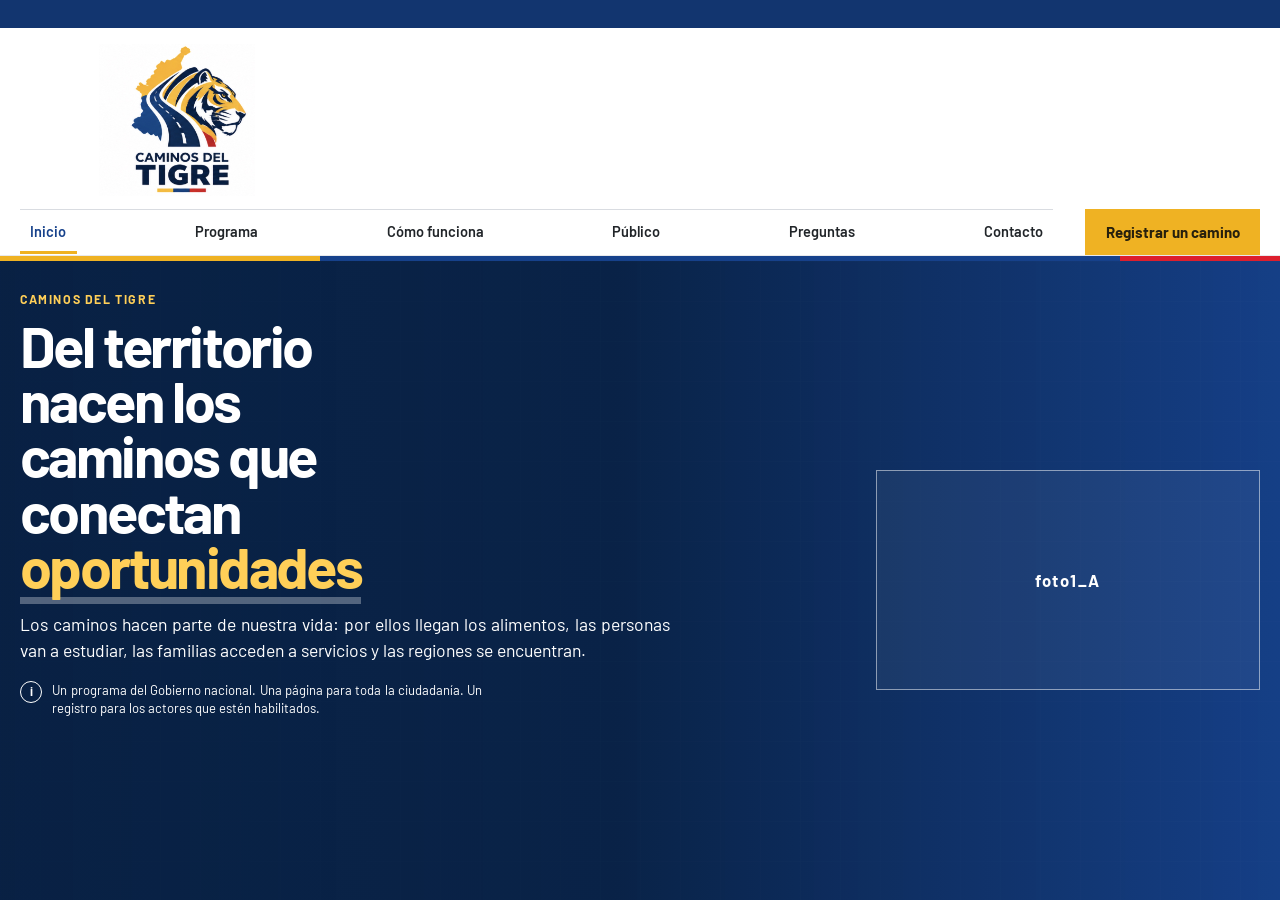
<file: index.html>
<!doctype html>
<html lang="es">
<head>
  <meta charset="utf-8">
  <meta name="viewport" content="width=device-width, initial-scale=1">
  <meta name="theme-color" content="#16418B">
  <meta name="description" content="Conozca Caminos del Tigre, un programa del Gobierno nacional para fortalecer la conectividad vial de Colombia con prioridad rural y territorial.">
  <meta property="og:type" content="website">
  <meta property="og:locale" content="es_CO">
  <meta property="og:title" content="Caminos del Tigre: caminos que conectan oportunidades">
  <meta property="og:description" content="Un programa del Gobierno nacional para mejorar la conectividad de Colombia, con especial atención a las vías rurales y la integración territorial.">
  <title>Caminos del Tigre: caminos que conectan oportunidades</title>
  <link rel="preconnect" href="https://fonts.googleapis.com">
  <link rel="preconnect" href="https://fonts.gstatic.com" crossorigin>
  <link href="https://fonts.googleapis.com/css2?family=Barlow:wght@400;500;600;700&display=swap" rel="stylesheet">
  <link rel="stylesheet" href="styles.css?v=17">
  <script type="application/ld+json">{"@context":"https://schema.org","@type":"WebSite","name":"Caminos del Tigre","description":"Programa del Gobierno nacional para fortalecer la conectividad vial de Colombia, con prioridad rural y territorial.","inLanguage":"es-CO"}</script>
</head>
<body>
  <a class="skip-link" href="#contenido">Saltar al contenido principal</a>
  <div class="institutional-bar" aria-hidden="true">
    <div class="container institutional-inner"></div>
  </div>

  <header class="site-header">
    <div class="container header-inner">
      <div class="brand-system">
        <a class="brand" href="#inicio" aria-label="Caminos del Tigre, ir al inicio">
          <img src="assets/caminos-del-tigre.png" alt="Caminos del Tigre">
        </a>
      </div>
      <div class="header-actions">
        <a class="button button-small header-cta" href="https://yukon-statement-len-chairman.trycloudflare.com/login" target="_blank" rel="noopener" aria-label="Registrar un camino en la aplicación, abre en una pestaña nueva">Registrar un camino</a>
      </div>
      <button class="menu-toggle" type="button" aria-expanded="false" aria-controls="site-nav"><span></span><span></span><span></span><span class="sr-only">Abrir menú</span></button>
      <nav class="site-nav" id="site-nav" aria-label="Navegación principal">
        <a href="#inicio" aria-current="page">Inicio</a><a href="#programa">Programa</a><a href="#como-funciona">Cómo funciona</a><a href="#publico">Público</a><a href="#preguntas">Preguntas</a><a href="#contacto">Contacto</a>
      </nav>
    </div>
  </header>
  <div class="tricolor" aria-hidden="true"><i></i><i></i><i></i></div>

  <main id="contenido">
    <section class="hero section" id="inicio">
      <div class="container hero-grid">
        <div class="hero-copy reveal">
          <p class="eyebrow">Caminos del Tigre</p>
          <h1>Del territorio nacen los caminos que conectan <em>oportunidades</em></h1>
          <p class="lead">Los caminos hacen parte de nuestra vida: por ellos llegan los alimentos, las personas van a estudiar, las familias acceden a servicios y las regiones se encuentran.</p>
          <p class="microcopy"><span aria-hidden="true">i</span> Un programa del Gobierno nacional. Una página para toda la ciudadanía. Un registro para los actores que estén habilitados.</p>
        </div>
      </div>
      <p class="photo-slot-label hero-photo-slot">foto1_A</p>
    </section>

    <section class="section warm" id="programa">
      <div class="container presentation-grid">
        <div class="section-heading reveal"><p class="kicker">El programa</p><p>Caminos del Tigre es un programa del Instituto Nacional de Vías en el cual el Gobierno nacional busca conectar comunidades, integrar territorios y aportar a la competitividad del país.</p><p>Para hacerlo, reúne las necesidades de los territorios, las analiza y establece prioridades que permitan preparar y gestionar posibles intervenciones.</p></div>
        <figure class="context-photo reveal" aria-label="Espacio reservado para fotografía oficial foto2_A"><span class="photo-slot-label">foto2_A</span></figure>
        <div class="benefits reveal" aria-label="Objetivos principales">
          <article>
            <div class="pillar-copy"><span class="line-icon" aria-hidden="true">⌂</span><div><h3>Conecta comunidades</h3><p>Acerca a las personas a la educación, la salud, el trabajo y otras oportunidades que mejoran su bienestar.</p></div></div>
            <div class="pillar-photos" aria-label="Fotografías del pilar Conecta comunidades"><div class="pillar-photo" aria-label="Espacio reservado para fotografía oficial foto2_B"><span class="photo-slot-label">foto2_B</span></div><div class="pillar-photo" aria-label="Espacio reservado para fotografía oficial foto2_C"><span class="photo-slot-label">foto2_C</span></div></div>
          </article>
          <article>
            <div class="pillar-copy"><span class="line-icon" aria-hidden="true">↻</span><div><h3>Integra territorios</h3><p>Fortalece la conexión entre comunidades, municipios y regiones para facilitar el acceso de las personas a servicios esenciales.</p></div></div>
            <div class="pillar-photos" aria-label="Fotografías del pilar Integra territorios"><div class="pillar-photo" aria-label="Espacio reservado para fotografía oficial foto2_D"><span class="photo-slot-label">foto2_D</span></div><div class="pillar-photo" aria-label="Espacio reservado para fotografía oficial foto2_E"><span class="photo-slot-label">foto2_E</span></div></div>
          </article>
          <article>
            <div class="pillar-copy"><span class="line-icon" aria-hidden="true">◎</span><div><h3>Eficiencia logística</h3><p>Mejora las condiciones para transportar productos, reducir tiempos y facilitar el acceso de los productores a nuevos mercados.</p></div></div>
            <div class="pillar-photos" aria-label="Fotografías del pilar Eficiencia logística"><div class="pillar-photo" aria-label="Espacio reservado para fotografía oficial foto2_F"><span class="photo-slot-label">foto2_F</span></div><div class="pillar-photo" aria-label="Espacio reservado para fotografía oficial foto2_G"><span class="photo-slot-label">foto2_G</span></div></div>
          </article>
        </div>
      </div>
    </section>

    <section class="section process" id="como-funciona">
      <div class="container">
        <div class="section-heading narrow reveal"><p class="kicker">Cómo funciona</p><h2>¿Qué pasa después de reportar un camino?</h2><p>Cuando se abra una convocatoria, las personas, organizaciones y entidades habilitadas podrán usar el botón <strong>“Registrar un camino”</strong>, ubicado en la parte superior de la página.</p></div>
        <ol class="process-stages reveal">
          <li><span>01</span><div><h3>Registra el camino</h3><p>Cuéntanos dónde está, qué problema presenta y por qué es importante para la comunidad. Adjunta la información solicitada.</p></div></li>
          <li><span>02</span><div><h3>Revisamos y evaluamos</h3><p>Verificamos que el reporte esté completo y analizamos qué comunidades, servicios y actividades productivas se beneficiarían.</p></div></li>
          <li><span>03</span><div><h3>Te contamos qué sigue</h3><p>Podrás consultar el estado del reporte. Si se prioriza, las entidades revisarán qué estudios, permisos y recursos necesita para avanzar.</p></div></li>
        </ol>
        <details class="full-process reveal">
          <summary>Ver el proceso completo <span aria-hidden="true"></span></summary>
          <div class="full-process-content">
            <section class="process-group" aria-labelledby="grupo-registro"><h3 id="grupo-registro">Registra el camino</h3><ol class="steps-list"><li><span>01</span><div><h4>Cuéntanos qué camino necesita atención</h4><p>Los actores habilitados reportan dónde está el corredor y qué situación afecta la movilidad.</p></div></li></ol></section>
            <section class="process-group" aria-labelledby="grupo-evaluacion"><h3 id="grupo-evaluacion">Revisamos y evaluamos</h3><ol class="steps-list"><li><span>02</span><div><h4>Revisamos la información</h4><p>Organizamos los datos, verificamos lo reportado y revisamos posibles restricciones o información faltante.</p></div></li><li><span>03</span><div><h4>Conocemos su entorno</h4><p>Analizamos el corredor junto con información del territorio para entender a quién conecta y qué representa para la región.</p></div></li><li><span>04</span><div><h4>Definimos prioridades</h4><p>Valoramos las necesidades con criterios técnicos, sociales, territoriales y económicos, junto con el mecanismo de participación que se establezca.</p></div></li></ol></section>
            <section class="process-group" aria-labelledby="grupo-sigue"><h3 id="grupo-sigue">Te contamos qué sigue</h3><ol class="steps-list"><li><span>05</span><div><h4>Preparamos las alternativas</h4><p>Para los proyectos priorizados revisamos estudios disponibles y definimos qué soluciones o diseños se necesitan.</p></div></li><li><span>06</span><div><h4>Buscamos cómo hacerlos viables</h4><p>Analizamos financiación, requisitos y alternativas para preparar los proyectos que puedan avanzar.</p></div></li><li><span>07</span><div><h4>Las obras avanzan cuando están listas</h4><p>Solo los proyectos que cumplan las condiciones correspondientes podrán pasar a contratación y ejecución.</p></div></li></ol></section>
          </div>
        </details>
        <p class="notice reveal"><strong>Advertencia:</strong> Registrar un camino inicia su evaluación. No garantiza que el camino sea priorizado, financiado o intervenido.</p>
      </div>
    </section>

    <section class="section audience" id="publico">
      <div class="container audience-grid">
        <div class="section-heading reveal"><p class="kicker">A quién está dirigido</p><p>El programa está pensado para los territorios y las personas que dependen de sus caminos: comunidades rurales, familias, estudiantes, productores, comerciantes y quienes necesitan desplazarse entre veredas, municipios y regiones.</p></div>
        <div class="profile-list reveal">
          <article><span>01</span><p><strong>¿A quién beneficia?</strong><br>Comunidades rurales, familias, estudiantes, productores, comerciantes y personas que necesitan desplazarse entre territorios.</p></article>
          <article><span>02</span><p><strong>¿Quiénes pueden reportar?</strong><br>Los actores que autorice el programa, como organizaciones comunitarias, entidades territoriales, gremios y otros canales institucionales habilitados.</p></article>
          <article><span>03</span><p>Antes de comenzar, verifica si tu organización puede presentar el reporte.</p></article>
          <button class="button demo-action profile-action" type="button" data-message="La lista definitiva de actores habilitados está pendiente de publicación institucional.">Verifica si puedes registrar</button>
        </div>
      </div>
    </section>

    <section class="section territory" id="cobertura">
      <div class="container territory-grid">
        <div class="section-heading reveal"><p class="kicker light">Cobertura</p><h2>Un país conectado desde sus territorios</h2><p>Caminos del Tigre tiene alcance nacional y pone especial atención en los caminos rurales y las conexiones que unen comunidades, municipios y regiones. Las necesidades reportadas se revisan de acuerdo con las condiciones y criterios del programa.</p></div>
      </div>
    </section>

    <section class="section faq" id="preguntas">
      <div class="container faq-grid">
        <div class="section-heading reveal"><p class="kicker">Respuestas claras</p><h2>Preguntas frecuentes</h2><p>Información esencial antes de iniciar el registro.</p></div>
        <div class="accordion reveal">
          <details open><summary>¿Qué es Caminos del Tigre?<span aria-hidden="true"></span></summary><p>Es un programa del Gobierno nacional para fortalecer la conectividad vial de Colombia, con prioridad en las vías rurales y la integración territorial.</p></details>
          <details><summary>¿Solo atiende caminos rurales?<span aria-hidden="true"></span></summary><p>No. Tiene alcance sobre la red vial nacional y prioriza las necesidades de conectividad rural y territorial, conforme a sus reglas de operación.</p></details>
          <details><summary>¿Quiénes se benefician?<span aria-hidden="true"></span></summary><p>Las personas y territorios que necesitan mejores conexiones para estudiar, trabajar, acceder a servicios y transportar productos.</p></details>
          <details><summary>¿Cualquier persona puede llenar el formulario?<span aria-hidden="true"></span></summary><p>El registro está previsto para actores habilitados. La ciudadanía puede acercar sus necesidades a las organizaciones y autoridades que correspondan.</p></details>
          <details><summary>¿Qué necesito para reportar un camino?<span aria-hidden="true"></span></summary><p>La ubicación del corredor, una descripción clara de la necesidad y los datos del actor autorizado que presenta el reporte.</p></details>
          <details><summary>¿Tengo que contratar estudios?<span aria-hidden="true"></span></summary><p>No es un requisito para que la necesidad sea considerada en la priorización. Si existen estudios, podrán aportarse según las reglas del formulario.</p></details>
          <details><summary>¿Qué pasa después de registrar?<span aria-hidden="true"></span></summary><p>La información se recibe y revisa para continuar con las etapas de análisis del programa.</p></details>
          <details><summary>¿Cómo deciden cuáles caminos tienen prioridad?<span aria-hidden="true"></span></summary><p>Se analizan las condiciones del territorio, la conectividad y los posibles beneficios sociales y económicos, junto con el mecanismo de participación definido.</p></details>
          <details><summary>¿Si registro un camino, lo van a arreglar?<span aria-hidden="true"></span></summary><p>No necesariamente. El registro permite dar a conocer una necesidad, pero no garantiza financiación ni ejecución.</p></details>
          <details><summary>¿Puedo registrar varios caminos?<span aria-hidden="true"></span></summary><p>La cantidad y modalidad de registros dependerán de las reglas definitivas del formulario.</p></details>
          <details><summary>¿Cómo sabré si recibieron mi reporte?<span aria-hidden="true"></span></summary><p>La página mostrará una confirmación de envío. El número de radicado y el seguimiento dependerán de las funcionalidades habilitadas.</p></details>
          <details><summary>¿Qué sucede si mi camino no cumple las condiciones?<span aria-hidden="true"></span></summary><p>El equipo responsable determinará el tratamiento aplicable y la información que se comunicará al peticionario.</p></details>
          <details><summary>¿Dónde puedo pedir ayuda?<span aria-hidden="true"></span></summary><p>En los canales oficiales que se publiquen en la sección Contacto.</p></details>
        </div>
      </div>
    </section>

    <section class="section registration" id="registro"><div class="container"><div class="section-heading narrow reveal"><p class="kicker">Formulario de registro</p><h2>Ayúdanos a conocer el camino que necesita atención</h2><p>Si representas un actor habilitado, comparte la información básica de la necesidad. No necesitas describir una solución de ingeniería.</p></div><ol class="registration-steps reveal"><li><span>A</span><div><h3>Quién reporta</h3><p>Tipo de organización, entidad u organización, nombre y rol del contacto, correo y teléfono.</p></div></li><li><span>B</span><div><h3>Dónde está el camino</h3><p>Departamento, municipio, vereda o sector, referencia del corredor y ubicación aproximada.</p></div></li><li><span>C</span><div><h3>Qué está pasando</h3><p>Descripción de la dificultad, tramos afectados y soportes opcionales si se habilitan.</p></div></li><li><span>D</span><div><h3>Revisar y enviar</h3><p>Resumen editable, tratamiento de datos, confirmación de veracidad y envío.</p></div></li></ol><div class="registration-action reveal"><a class="button button-dark" href="https://yukon-statement-len-chairman.trycloudflare.com/login" target="_blank" rel="noopener" aria-label="Ir al formulario de registro en la aplicación, abre en una pestaña nueva">Ir al formulario de registro <span aria-hidden="true">↗</span></a><p><strong>Al enviar:</strong> Recibimos tu reporte. La información pasará a revisión. Este envío no significa que una obra haya sido aprobada.</p></div></div></section>

    <section class="section contact" id="contacto">
      <div class="container contact-grid">
        <div class="section-heading reveal"><p class="kicker">Contacto</p><h2>Estamos para orientarte</h2><p>¿Tienes preguntas sobre el programa o necesitas ayuda para reportar una necesidad? Consulta los canales oficiales de atención.</p></div>
        <div class="contact-form contact-pending reveal"><div class="form-intro"><span>Canales oficiales</span><p>Información en preparación</p></div><h3>Los datos de contacto específicos del programa se publicarán cuando sean confirmados.</h3><p>Este módulo no promete una respuesta inmediata y no recopila información mientras los canales institucionales están en validación.</p><button class="button demo-action" type="button" data-message="El canal de orientación será publicado cuando reciba aprobación institucional.">Solicitar orientación</button></div>
      </div>
    </section>
  </main>

  <footer class="site-footer">
    <div class="container footer-grid"><div class="footer-brand"><div class="footer-logo-lockup"><img class="footer-invias" src="assets/logo-invias-oficial.png" alt="Instituto Nacional de Vías, Invías"><img src="assets/logo-mintransporte-oficial-blanco.png" alt="Ministerio de Transporte"></div><p>Caminos del Tigre es un programa del Gobierno nacional para fortalecer la conectividad vial de Colombia.</p></div><div><h2>Navegación</h2><a href="#programa">El programa</a><a href="#como-funciona">Cómo funciona</a><a href="#publico">A quién está dirigido</a><a href="#cobertura">Cobertura</a><a href="https://yukon-statement-len-chairman.trycloudflare.com/login" target="_blank" rel="noopener">Registrar un camino <span aria-hidden="true">↗</span></a><a href="#preguntas">Preguntas frecuentes</a><a href="#contacto">Contacto</a></div><div><h2>Información</h2><p>Los canales específicos, horarios y responsables se publicarán después de su aprobación institucional.</p><a href="https://www.invias.gov.co/" target="_blank" rel="noopener">Portal Invías <span aria-hidden="true">↗</span></a></div><div><h2>Enlaces</h2><a href="https://www.invias.gov.co/index.php/archivo-y-documentos/politicas-y-lineamientos/18521-politica-para-el-tratamiento-de-datos-personales-2024/file" target="_blank" rel="noopener">Tratamiento de datos</a><a href="https://www.gov.co/" target="_blank" rel="noopener">Portal GOV.CO</a><a href="https://www.invias.gov.co/" target="_blank" rel="noopener">Transparencia y PQRSD</a><a href="sitemap.html">Mapa del sitio</a></div></div>
    <div class="container footer-bottom"><p>© 2026 Instituto Nacional de Vías, Invías. República de Colombia.</p><p>Prototipo de landing · Contenido sujeto a validación institucional.</p></div>
  </footer>
  <div class="toast" id="toast" role="status" aria-live="polite"></div>
  <script src="app.js?v=3" defer></script>
</body>
</html>
</file>
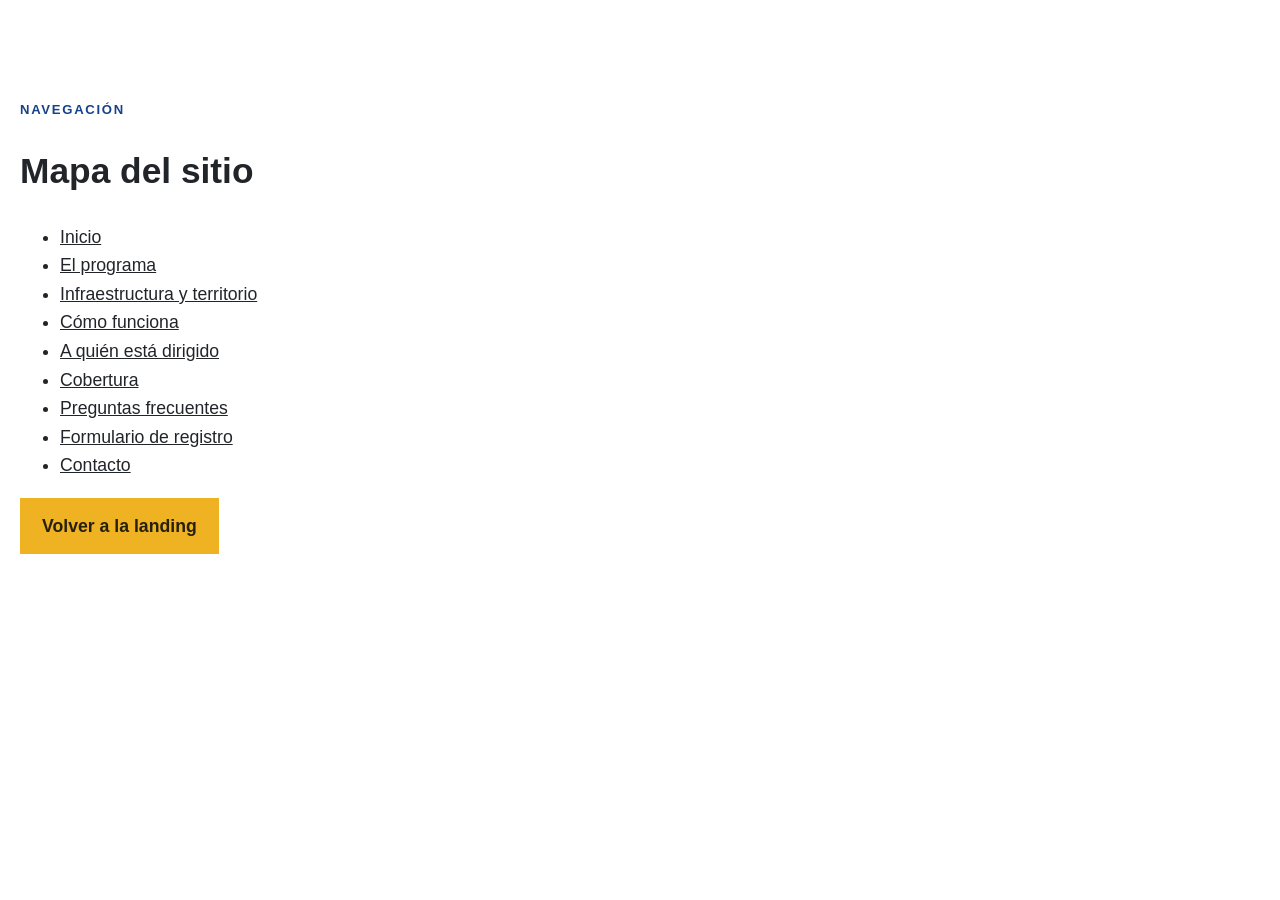
<file: sitemap.html>
<!doctype html><html lang="es"><head><meta charset="utf-8"><meta name="viewport" content="width=device-width,initial-scale=1"><title>Mapa del sitio · Caminos del Tigre</title><link rel="stylesheet" href="styles.css"></head><body><main class="section"><div class="container section-heading"><p class="kicker">Navegación</p><h1>Mapa del sitio</h1><ul><li><a href="index.html#inicio">Inicio</a></li><li><a href="index.html#programa">El programa</a></li><li><a href="index.html#territorio">Infraestructura y territorio</a></li><li><a href="index.html#como-funciona">Cómo funciona</a></li><li><a href="index.html#publico">A quién está dirigido</a></li><li><a href="index.html#cobertura">Cobertura</a></li><li><a href="index.html#preguntas">Preguntas frecuentes</a></li><li><a href="index.html#registro">Formulario de registro</a></li><li><a href="index.html#contacto">Contacto</a></li></ul><p><a class="button" href="index.html">Volver a la landing</a></p></div></main></body></html>
</file>
<file: styles.css>
:root{--blue:#16418b;--blue-dark:#12356f;--blue-2:#204a91;--yellow:#efb223;--red:#dd1f2d;--warm:#f5f2ed;--gray:#f0f0f0;--ink:#212529;--muted:#58616c;--white:#fff;--line:#d9dce1;--max:1240px;--shadow:0 18px 45px rgba(18,53,111,.10)}
*,*::before,*::after{box-sizing:border-box}html{scroll-behavior:smooth;scroll-padding-top:108px}body{margin:0;color:var(--ink);background:#fff;font-family:Barlow,Inter,Segoe UI,sans-serif;font-size:clamp(1rem,.96rem + .18vw,1.125rem);line-height:1.62}img{max-width:100%;display:block}a{color:inherit}button,input,select,textarea{font:inherit}.container{width:min(calc(100% - 2rem),var(--max));margin-inline:auto}.section{padding:clamp(4.5rem,8vw,8rem) 0}.skip-link{position:fixed;z-index:1000;left:1rem;top:1rem;transform:translateY(-180%);background:#fff;color:var(--blue-dark);padding:.75rem 1rem;border:3px solid var(--yellow);font-weight:700}.skip-link:focus{transform:none}.institutional-bar{background:var(--blue-dark);color:#fff;font-size:.85rem}.institutional-inner{min-height:36px;display:flex;justify-content:space-between;align-items:center}.institutional-bar a{text-decoration:none}.institutional-bar a:hover{text-decoration:underline}.gov-mark{font-weight:700;letter-spacing:.08em}.site-header{position:sticky;top:0;z-index:100;background:rgba(255,255,255,.98);border-bottom:1px solid #e8e9ec}.header-inner{min-height:86px;display:flex;align-items:center;gap:2rem}.brand{width:154px;flex:none}.brand img{width:100%;max-height:66px;object-fit:contain}.site-nav{display:flex;align-items:center;justify-content:center;gap:clamp(.8rem,1.7vw,1.7rem);margin-left:auto}.site-nav a{text-decoration:none;font-size:.91rem;font-weight:600;white-space:nowrap}.site-nav a:hover{color:var(--blue)}.button,.text-link{min-height:48px;display:inline-flex;align-items:center;justify-content:center;gap:.65rem;border:2px solid transparent;font-weight:700;text-decoration:none;cursor:pointer}.button{padding:.75rem 1.25rem;background:var(--yellow);color:#27200d}.button:hover{background:#f5c24f}.button:active{transform:translateY(1px)}.button-small{min-height:44px;font-size:.91rem;padding:.55rem 1rem;white-space:nowrap}.text-link{padding:.5rem .1rem;background:transparent;color:var(--blue);border:0}.text-link:hover span{transform:translateX(4px)}.text-link span{transition:transform .2s}.menu-toggle{display:none;width:48px;height:48px;border:0;background:transparent;padding:11px}.menu-toggle>span:not(.sr-only){display:block;height:2px;background:var(--blue-dark);margin:6px}.tricolor{height:5px;display:grid;grid-template-columns:2fr 5fr 1fr}.tricolor i:nth-child(1){background:var(--yellow)}.tricolor i:nth-child(2){background:var(--blue)}.tricolor i:nth-child(3){background:var(--red)}.hero{padding-top:clamp(3.5rem,6vw,6rem);overflow:hidden}.hero-grid{display:grid;grid-template-columns:minmax(0,.94fr) minmax(420px,1.06fr);gap:clamp(2.5rem,6vw,6rem);align-items:center}.eyebrow,.kicker{margin:0 0 1rem;color:var(--blue);font-size:.82rem;line-height:1.2;text-transform:uppercase;letter-spacing:.13em;font-weight:700}.hero h1{margin:0 0 1.5rem;color:var(--blue-dark);font-size:clamp(2.65rem,5.4vw,5.55rem);line-height:.95;letter-spacing:-.045em;max-width:12ch}.hero h1 em{color:var(--blue);font-style:normal;position:relative;display:inline}.hero h1 em::after{content:"";position:absolute;left:0;right:0;bottom:-.05em;height:.12em;background:var(--yellow);z-index:-1}.lead{font-size:clamp(1.05rem,1rem + .35vw,1.3rem);line-height:1.55;max-width:65ch;color:#3e4650}.actions{display:flex;align-items:center;gap:1.25rem;flex-wrap:wrap;margin-top:2rem}.microcopy{display:flex;align-items:flex-start;gap:.65rem;margin-top:1.5rem;color:var(--muted);font-size:.88rem;max-width:66ch}.microcopy span{display:grid;place-items:center;flex:none;width:22px;height:22px;border:1px solid var(--blue);border-radius:50%;color:var(--blue);font-size:.75rem;font-weight:700}.hero-media{position:relative}.image-placeholder{position:relative;display:grid;place-items:center;overflow:hidden;border:1px solid #c9ced4;background-color:#e8e8e4;background-image:linear-gradient(rgba(22,65,139,.08) 1px,transparent 1px),linear-gradient(90deg,rgba(22,65,139,.08) 1px,transparent 1px);background-size:36px 36px}.image-placeholder::after{content:"";position:absolute;width:1px;height:150%;background:#b9bfc6;transform:rotate(45deg)}.image-placeholder>div{position:relative;z-index:2;width:min(84%,390px);padding:1.4rem;background:rgba(255,255,255,.92);border-left:5px solid var(--yellow)}.image-placeholder strong,.image-placeholder span{display:block;color:var(--blue-dark);letter-spacing:.08em}.image-placeholder span{font-size:.72rem;margin:.25rem 0 .7rem}.image-placeholder p,.image-placeholder small{display:block;margin:0;line-height:1.4}.image-placeholder small{margin-top:.65rem;color:var(--muted);font-size:.72rem}.ratio-hero{aspect-ratio:16/11;min-height:390px}.roundel{position:absolute;left:-48px;bottom:26px;width:112px;height:112px;border-radius:50%;display:flex;flex-direction:column;align-items:center;justify-content:center;background:var(--blue);color:#fff;line-height:1;text-transform:uppercase;box-shadow:0 0 0 8px #fff,0 16px 30px #0a25523a;transform:rotate(-8deg)}.roundel span{font-size:.65rem;letter-spacing:.09em}.roundel b{font-size:1.4rem;color:var(--yellow);font-style:italic}.warm{background:var(--warm)}.presentation-grid{display:grid;grid-template-columns:minmax(0,1.05fr) minmax(340px,.72fr);gap:4rem 6rem;align-items:start}.section-heading h2,.cta-band h2{margin:.25rem 0 1.25rem;color:var(--blue-dark);font-size:clamp(2.15rem,4vw,4.2rem);line-height:1.05;letter-spacing:-.035em}.section-heading>p:not(.kicker){color:#444d56;max-width:68ch}.section-heading.narrow{max-width:790px}.ratio-context{aspect-ratio:4/5}.benefits{grid-column:1/-1;display:grid;grid-template-columns:repeat(3,1fr);border-top:1px solid #cfcac2}.benefits article{display:flex;gap:1.1rem;padding:2.1rem 2rem 0 0}.benefits article+article{border-left:1px solid #cfcac2;padding-left:2rem}.benefits h3,.steps-list h3,.stories h3{margin:0 0 .45rem;color:var(--blue-dark);font-size:1.25rem;line-height:1.2}.benefits p,.steps-list p,.stories p{margin:0;color:var(--muted);font-size:.97rem}.line-icon{display:grid;place-items:center;flex:none;width:48px;height:48px;border:1px solid var(--blue);color:var(--blue);font-size:1.35rem}.steps-list{list-style:none;padding:0;margin:4rem 0 2.25rem;display:grid;grid-template-columns:repeat(5,1fr);counter-reset:step}.steps-list li{position:relative;padding-right:1.25rem}.steps-list li:not(:last-child)::before{content:"";position:absolute;top:25px;left:64px;right:0;height:1px;background:#cfd3d9}.steps-list li>span{display:grid;place-items:center;width:52px;height:52px;margin-bottom:1.5rem;background:var(--yellow);color:#29200a;font-size:1.05rem;font-weight:700;position:relative;z-index:2}.notice{max-width:850px;padding:1.1rem 1.25rem;border-left:4px solid var(--yellow);background:#f9f4e8;color:#4a4332}.notice.compact{margin-top:2rem;font-size:.95rem}.audience{background:#f7f8fa}.audience-grid{display:grid;grid-template-columns:.85fr 1.15fr;gap:clamp(3rem,8vw,8rem)}.profile-list{border-top:1px solid var(--line)}.profile-list article{display:grid;grid-template-columns:52px 1fr;gap:1rem;padding:1.35rem 0;border-bottom:1px solid var(--line)}.profile-list span{font-size:.84rem;color:var(--blue);font-weight:700}.profile-list p{margin:0}.territory{background:var(--blue);color:#fff;overflow:hidden}.territory-grid{display:grid;grid-template-columns:.8fr 1.2fr;gap:clamp(3rem,7vw,7rem);align-items:center}.territory h2,.territory .section-heading>p{color:#fff}.kicker.light{color:#ffcf58}.fact-list{list-style:none;padding:0;margin:2rem 0 0;border-top:1px solid #ffffff3b}.fact-list li{display:grid;grid-template-columns:.7fr 1.3fr;gap:1rem;padding:1rem 0;border-bottom:1px solid #ffffff3b}.fact-list span{color:#cbd8ef}.map-placeholder{min-height:470px;position:relative;display:grid;place-items:center;background-color:#f3f0e8;background-image:radial-gradient(#16418b30 1px,transparent 1px);background-size:18px 18px;color:var(--ink);border:8px solid #ffffff20;box-shadow:var(--shadow)}.map-placeholder::before,.map-placeholder::after{content:"";position:absolute;border:2px solid #16418b22;border-radius:50%}.map-placeholder::before{width:270px;height:180px;transform:rotate(-14deg)}.map-placeholder::after{width:380px;height:250px;transform:rotate(22deg)}.map-placeholder>div{position:relative;z-index:2;width:min(82%,420px);padding:1.5rem;background:#fff;border-top:5px solid var(--yellow)}.map-placeholder strong{color:var(--blue-dark);letter-spacing:.08em}.map-placeholder small{display:block;color:var(--muted);line-height:1.45}.map-pin{position:absolute;z-index:1;color:var(--red);font-size:4rem;transform:translate(-120px,-80px)}.data-note{padding-block:4.5rem;background:#fff}.data-note-inner{padding-left:clamp(1.25rem,4vw,4rem);border-left:6px solid var(--yellow);display:grid;grid-template-columns:.35fr 1fr 1fr;gap:2rem;align-items:start}.data-note h2{margin:0;color:var(--blue-dark);font-size:clamp(1.8rem,3vw,2.8rem);line-height:1.1}.data-note p{margin:0}.ratio-story{aspect-ratio:3/2}.stories-grid{display:grid;grid-template-columns:repeat(3,1fr);gap:1.5rem;margin-top:3rem}.stories-grid article{border-bottom:3px solid var(--yellow);padding-bottom:1.5rem}.stories-grid h3{margin-top:1.2rem}.faq{background:var(--warm)}.faq-grid{display:grid;grid-template-columns:.7fr 1.3fr;gap:clamp(3rem,8vw,8rem);align-items:start}.accordion{border-top:1px solid #c7c4be}.accordion details{border-bottom:1px solid #c7c4be}.accordion summary{list-style:none;cursor:pointer;display:flex;justify-content:space-between;align-items:center;gap:1rem;min-height:70px;padding:1rem 0;color:var(--blue-dark);font-weight:700;font-size:1.1rem}.accordion summary::-webkit-details-marker{display:none}.accordion summary span{width:20px;height:20px;position:relative;flex:none}.accordion summary span::before,.accordion summary span::after{content:"";position:absolute;inset:9px 1px auto;height:2px;background:var(--blue)}.accordion summary span::after{transform:rotate(90deg);transition:.2s}.accordion details[open] summary span::after{transform:rotate(0)}.accordion details p{margin:0;padding:0 3rem 1.4rem 0;color:#4a5159}.cta-band{padding:clamp(3.5rem,6vw,5.5rem) 0;background:var(--yellow)}.cta-inner{display:grid;grid-template-columns:1fr auto;gap:3rem;align-items:center}.cta-band h2{max-width:18ch;margin-bottom:.75rem}.cta-band p{max-width:70ch}.kicker.dark{color:#40340e}.button-dark{background:var(--blue-dark);color:#fff}.button-dark:hover{background:#092857}.text-link.dark{color:#17213a}.contact-grid{display:grid;grid-template-columns:.75fr 1.25fr;gap:clamp(3rem,8vw,8rem);align-items:start}address{margin-top:2rem;font-style:normal;border-top:1px solid var(--line)}address p{display:grid;margin:0;padding:.8rem 0;border-bottom:1px solid var(--line)}address strong{font-size:.78rem;text-transform:uppercase;letter-spacing:.08em;color:var(--blue)}address a{text-decoration-thickness:1px;text-underline-offset:3px}.contact-form{padding:clamp(1.25rem,4vw,3rem);background:#f5f6f8;border-top:6px solid var(--blue)}.form-intro{display:flex;justify-content:space-between;gap:1rem;padding-bottom:1rem;border-bottom:1px solid var(--line);margin-bottom:1.5rem}.form-intro span{font-weight:700;color:var(--blue)}.form-intro p{margin:0;font-size:.86rem;color:var(--muted)}.contact-form label{display:grid;gap:.45rem;margin-bottom:1.1rem;color:var(--blue-dark);font-size:.92rem;font-weight:600}.contact-form input,.contact-form select,.contact-form textarea{width:100%;min-height:48px;border:1px solid #aeb5bf;border-radius:2px;background:#fff;padding:.72rem;color:var(--ink)}.contact-form textarea{resize:vertical}.field-row{display:grid;grid-template-columns:1fr 1fr;gap:1rem}.consent{grid-template-columns:auto 1fr!important;align-items:start;color:#434b55!important;font-weight:400!important}.consent input{width:20px;min-height:20px;margin-top:.2rem}.form-status{min-height:1.5rem;margin:.8rem 0 0;font-weight:600}.form-status.success{color:#1c6d3f}.form-status.error{color:#a71d2a}.site-footer{background:var(--blue-dark);color:#fff;padding:4.5rem 0 1.5rem}.footer-grid{display:grid;grid-template-columns:1.25fr repeat(3,1fr);gap:3rem}.footer-brand img{max-width:210px;max-height:68px;object-fit:contain;object-position:left;margin-bottom:1.5rem}.footer-grid h2{font-size:1rem;color:#ffcf58;margin:0 0 1rem}.footer-grid a{display:block;margin:.45rem 0;color:#fff;text-decoration:none;font-size:.92rem}.footer-grid a:hover{text-decoration:underline}.footer-grid p{font-size:.92rem;color:#dbe4f4}.footer-bottom{display:flex;justify-content:space-between;gap:2rem;margin-top:3rem;padding-top:1.5rem;border-top:1px solid #ffffff35;font-size:.82rem;color:#dbe4f4}.footer-bottom p{margin:0}.toast{position:fixed;z-index:200;right:1.25rem;bottom:1.25rem;max-width:min(390px,calc(100% - 2.5rem));padding:1rem 1.25rem;background:#15233a;color:#fff;border-left:5px solid var(--yellow);box-shadow:var(--shadow);transform:translateY(140%);opacity:0;transition:.25s}.toast.show{transform:none;opacity:1}.reveal{opacity:0;transform:translateY(18px);transition:opacity .55s ease,transform .55s ease}.reveal.visible{opacity:1;transform:none}.sr-only{position:absolute;width:1px;height:1px;padding:0;margin:-1px;overflow:hidden;clip:rect(0,0,0,0);white-space:nowrap;border:0}:focus-visible{outline:3px solid var(--yellow);outline-offset:3px}.button:focus-visible{outline-color:var(--blue-dark)}
@media(max-width:1100px){.site-nav{position:absolute;left:0;right:0;top:100%;display:none;flex-direction:column;align-items:stretch;gap:0;padding:1rem;background:#fff;border-top:1px solid var(--line);box-shadow:0 15px 30px #1d36531a}.site-nav.open{display:flex}.site-nav a{padding:.8rem}.menu-toggle{display:block;margin-left:auto}.hero-grid{grid-template-columns:1fr 1fr;gap:3rem}.header-cta{display:none}.steps-list{grid-template-columns:repeat(3,1fr);gap:2.5rem 1rem}.steps-list li:not(:last-child)::before{display:none}.footer-grid{grid-template-columns:1fr 1fr}}
@media(max-width:768px){html{scroll-padding-top:90px}.container{width:min(calc(100% - 1.5rem),var(--max))}.header-inner{min-height:72px}.brand{width:130px}.section{padding:4.5rem 0}.hero-grid,.presentation-grid,.audience-grid,.territory-grid,.faq-grid,.contact-grid,.cta-inner{grid-template-columns:1fr}.hero-copy{order:1}.hero-media{order:2;margin-left:1.5rem}.hero h1{font-size:clamp(2.75rem,14vw,4.5rem)}.roundel{left:-28px;width:90px;height:90px}.benefits,.stories-grid{grid-template-columns:1fr}.benefits article+article{border-left:0;padding-left:0}.benefits article{border-bottom:1px solid #cfcac2;padding-bottom:1.5rem}.steps-list{grid-template-columns:1fr;margin-top:2.5rem}.steps-list li{display:grid;grid-template-columns:52px 1fr;gap:1rem;padding:0 0 1.5rem}.steps-list li>span{margin:0}.steps-list li:not(:last-child)::before{display:block;top:52px;bottom:0;left:25px;width:1px;height:auto;right:auto}.territory-grid{gap:2rem}.map-placeholder{min-height:380px}.data-note-inner{grid-template-columns:1fr;gap:1rem}.cta-inner{gap:1rem}.field-row{grid-template-columns:1fr}.footer-grid{grid-template-columns:1fr;gap:2rem}.footer-bottom{display:block}.footer-bottom p+p{margin-top:.5rem}.form-intro{display:block}.ratio-hero{min-height:330px}}
@media(max-width:480px){.institutional-inner{min-height:34px}.hero{padding-top:3rem}.actions{align-items:stretch}.actions .button{width:100%}.hero-media{margin-left:.75rem}.ratio-hero{min-height:300px}.image-placeholder>div{padding:1rem}.roundel{bottom:-20px}.map-placeholder{min-height:420px}.fact-list li{grid-template-columns:1fr}.contact-form{margin-inline:-.75rem}.footer-grid{gap:2.5rem}}
@media(prefers-reduced-motion:reduce){html{scroll-behavior:auto}*,*::before,*::after{animation-duration:.01ms!important;animation-iteration-count:1!important;transition-duration:.01ms!important}.reveal{opacity:1;transform:none}}

/* Ajustes editoriales de la propuesta V2 */
.territory-grid{grid-template-columns:1fr;max-width:860px;margin-inline:auto}
.steps-list{grid-template-columns:repeat(7,minmax(220px,1fr));overflow-x:auto;scroll-snap-type:x proximity;padding-bottom:1rem}
.steps-list li{scroll-snap-align:start}
.profile-action{margin-top:1.5rem}
.map-action{margin-top:1rem}
.territory-notice{background:#fff;color:var(--blue-dark)}
.registration{background:var(--yellow)}
.registration-steps{list-style:none;padding:0;margin:3rem 0;display:grid;grid-template-columns:repeat(4,1fr);gap:1px;background:#d9a018}
.registration-steps li{display:flex;gap:1rem;padding:1.5rem;background:#fff}
.registration-steps li>span{display:grid;place-items:center;flex:none;width:44px;height:44px;background:var(--blue);color:#fff;font-weight:700}
.registration-steps h3{margin:0 0 .4rem;color:var(--blue-dark);font-size:1.15rem}
.registration-steps p{margin:0;color:var(--muted);font-size:.94rem}
.registration-action{display:flex;align-items:center;gap:2rem}
.registration-action p{max-width:720px;margin:0}
.contact-pending h3{color:var(--blue-dark);font-size:clamp(1.35rem,2vw,2rem);line-height:1.25}
.contact-pending>p{color:var(--muted)}
@media(max-width:1100px) and (min-width:769px){.steps-list{grid-template-columns:repeat(7,minmax(220px,1fr));gap:0}.registration-steps{grid-template-columns:1fr 1fr}}
@media(max-width:768px){.steps-list{grid-template-columns:1fr;overflow:visible}.registration-steps{grid-template-columns:1fr}.registration-action{align-items:flex-start;flex-direction:column}}

/* Fotografía institucional */
.hero{position:relative;min-height:clamp(620px,75vh,820px);display:flex;align-items:center;background-color:#12356f;background-image:linear-gradient(90deg,rgba(8,32,66,.96) 0%,rgba(8,32,66,.88) 48%,rgba(22,65,139,.82) 100%),linear-gradient(rgba(255,255,255,.045) 1px,transparent 1px),linear-gradient(90deg,rgba(255,255,255,.045) 1px,transparent 1px);background-size:auto,40px 40px,40px 40px;color:#fff}
.hero-grid{display:block}
.hero-copy{width:min(58%,720px)}
.hero h1{color:#fff;max-width:11ch}
.hero h1 em{color:#ffcf58}
.hero h1 em::after{background:#fff;opacity:.3}
.hero .eyebrow{color:#ffcf58}
.hero .lead,.hero .microcopy{color:#fff}
.hero .text-link{color:#fff}
.hero .microcopy span{border-color:#fff;color:#fff}
.photo-slot-label{display:grid;place-items:center;margin:0;color:var(--blue-dark);font-size:clamp(1rem,1.3vw,1.2rem);font-weight:700;letter-spacing:.09em;text-transform:none}
.hero-photo-slot{position:absolute;right:max(1rem,calc((100vw - var(--max))/2));top:50%;width:min(30vw,390px);min-height:220px;transform:translateY(-50%);border:1px solid #ffffff80;color:#fff;background:#ffffff0d}
.context-photo{position:relative;display:grid;place-items:center;margin:0;aspect-ratio:4/5;overflow:hidden;border:1px solid #c9ced4;background-color:#e8e8e4;background-image:linear-gradient(rgba(22,65,139,.08) 1px,transparent 1px),linear-gradient(90deg,rgba(22,65,139,.08) 1px,transparent 1px);background-size:36px 36px}
.context-photo img{width:100%;height:100%;object-fit:cover;object-position:center}
.context-photo figcaption{position:absolute;left:0;bottom:0;padding:.75rem 1rem;background:var(--blue);color:#fff;font-size:.82rem;font-weight:700;letter-spacing:.06em;text-transform:uppercase}
.human-gallery{grid-column:1/-1;display:grid;grid-template-columns:repeat(3,1fr);gap:1rem}
.human-gallery figure{position:relative;display:grid;place-items:center;margin:0;overflow:hidden;aspect-ratio:3/2;border:1px solid #c9ced4;background-color:#e8e8e4;background-image:linear-gradient(rgba(22,65,139,.08) 1px,transparent 1px),linear-gradient(90deg,rgba(22,65,139,.08) 1px,transparent 1px);background-size:36px 36px}
.human-gallery img{width:100%;height:100%;object-fit:cover;transition:transform .45s ease}
.human-gallery figure:hover img{transform:scale(1.025)}
.human-gallery figcaption{position:absolute;left:0;bottom:0;padding:.65rem .9rem;background:#ffffffeb;color:var(--blue-dark);font-size:.82rem;font-weight:700}
.roads-gallery{background:#fff}
.roads-mosaic{display:grid;grid-template-columns:repeat(12,1fr);grid-auto-rows:210px;gap:1rem}
.roads-mosaic figure{margin:0;overflow:hidden;background:#dfe4df}
.roads-mosaic img{width:100%;height:100%;object-fit:cover;transition:transform .45s ease}
.roads-mosaic figure:hover img{transform:scale(1.02)}
.roads-mosaic .roads-wide{grid-column:span 7;grid-row:span 2}
.roads-mosaic figure:nth-child(2){grid-column:span 5}
.roads-mosaic figure:nth-child(3){grid-column:span 5}
.roads-mosaic figure:nth-child(4),.roads-mosaic figure:nth-child(5){grid-column:span 6}
@media(max-width:768px){.hero{min-height:680px;background-image:linear-gradient(90deg,rgba(8,32,66,.96) 0%,rgba(8,32,66,.88) 70%,rgba(22,65,139,.82) 100%),linear-gradient(rgba(255,255,255,.045) 1px,transparent 1px),linear-gradient(90deg,rgba(255,255,255,.045) 1px,transparent 1px);background-size:auto,36px 36px,36px 36px}.hero-copy{width:100%}.hero-photo-slot{right:.75rem;top:auto;bottom:1rem;width:130px;min-height:48px;transform:none}.human-gallery{grid-template-columns:1fr}.roads-mosaic{grid-template-columns:1fr;grid-auto-rows:auto}.roads-mosaic .roads-wide,.roads-mosaic figure:nth-child(n){grid-column:auto;grid-row:auto;aspect-ratio:16/9}}
@media(prefers-reduced-motion:reduce){.human-gallery img,.roads-mosaic img{transition:none}}

/* Dos fotografías por pilar */
.benefits article{display:grid;grid-template-rows:auto 1fr;gap:0}
.pillar-copy{display:flex;gap:1.1rem}
.pillar-photos{display:grid;grid-template-columns:repeat(2,minmax(0,1fr));gap:.75rem;margin-top:1.35rem;align-self:end}
.pillar-photo{display:grid;place-items:center;aspect-ratio:3/2;border:1px solid #c9ced4;background-color:#e8e8e4;background-image:linear-gradient(rgba(22,65,139,.08) 1px,transparent 1px),linear-gradient(90deg,rgba(22,65,139,.08) 1px,transparent 1px);background-size:24px 24px}
.pillar-photo .photo-slot-label{font-size:.82rem}

/* Navegación directa a todas las secciones */
html{scroll-padding-top:150px}
main section[id]{scroll-margin-top:150px}
.site-nav a[aria-current="page"]{color:var(--blue);box-shadow:inset 0 -3px 0 var(--yellow)}
@media(min-width:1101px){
  .header-inner{display:grid;grid-template-columns:154px 1fr auto;grid-template-rows:auto auto;column-gap:2rem;row-gap:.45rem;padding-top:.55rem}
  .brand{grid-column:1;grid-row:1}
  .header-cta{grid-column:3;grid-row:1}
  .site-nav{grid-column:1/-1;grid-row:2;width:100%;margin:0;border-top:1px solid var(--line);justify-content:space-between;gap:.15rem}
  .site-nav a{min-height:44px;display:flex;align-items:center;padding:.55rem .65rem}
}
@media(max-width:1100px){
  html{scroll-padding-top:90px}
  main section[id]{scroll-margin-top:90px}
  .site-nav a[aria-current="page"]{background:#f7f8fa;box-shadow:inset 4px 0 0 var(--yellow)}
}

/* Prototipo 3 · sistema de logos institucionales */
.brand-system{display:flex;flex:1;align-items:center;gap:clamp(1.25rem,2.5vw,2.5rem);min-width:0}
.brand{width:314px;margin-left:0}
.brand img{max-height:152px}
.header-actions{display:flex;flex-direction:column;align-items:flex-end;gap:.7rem}
.official-logos{display:flex;align-items:center;justify-content:flex-end;gap:1rem;padding:0;border:0}
.official-logos .invias-logo{width:105px;height:40px;object-fit:contain}
.mintransporte-logo{display:grid;place-items:center;width:87px;height:54px;padding:.1rem;background:transparent}
.mintransporte-logo img{width:100%;height:100%;object-fit:contain}
.institutional-inner{min-height:28px}
.institutional-logos{gap:.8rem}
.institutional-logos .invias-logo{width:80px;height:30px;filter:brightness(0) invert(1)}
.institutional-logos .mintransporte-logo{width:68px;height:40px}
.institutional-logos .mintransporte-logo img{filter:brightness(0) invert(1)}
@media(min-width:1101px){
  .header-inner{grid-template-columns:314px 1fr auto;row-gap:.8rem;padding-top:1rem}
  .brand-system{grid-column:1;grid-row:1}
  .brand{grid-column:auto;grid-row:auto}
  .header-actions{grid-column:3;grid-row:1}
  .header-cta{min-height:56px;padding:.8rem 1.35rem;font-size:1rem}
  .site-nav{grid-column:1/-1}
}
@media(max-width:1100px){
  .brand-system{gap:1rem}
  .brand{width:248px}
  .brand img{max-height:126px}
  .header-actions{flex-direction:row;align-items:center}
  .institutional-logos{gap:.6rem;padding:0}
  .institutional-logos .invias-logo{width:72px;height:27px}
  .institutional-logos .mintransporte-logo{width:62px;height:36px;padding:.1rem}
}
@media(max-width:768px){
  .header-inner{min-height:86px;gap:.5rem}
  .brand-system{margin-left:auto}
  .brand{width:218px}
  .brand img{max-height:119px}
  .header-actions{display:none}
}

/* Prototipo 3 · navegación por paneles sin desplazamiento general */
html:has(body.panel-mode),body.panel-mode{height:100dvh;overflow:hidden}
body.panel-mode{position:fixed;inset:0;width:100%;display:flex;flex-direction:column}
.panel-mode .institutional-bar,.panel-mode .site-header,.panel-mode .tricolor{flex:none}
.panel-mode .site-header{position:relative;top:auto}
.panel-mode main{position:relative;flex:1;min-height:0;height:auto;overflow:hidden;background:#fff}
.panel-mode main>section[id]{display:none;height:100%;overflow-y:auto;overscroll-behavior:contain;scrollbar-gutter:stable}
.panel-mode main>section[id].is-active{display:block;position:absolute;inset:0;z-index:5}
.panel-mode main>section[id][hidden]{display:none!important}
.panel-mode:not(.view-inicio) #inicio{display:none!important;min-height:0!important;height:0!important;padding:0!important;overflow:hidden!important;background:none!important}
.panel-mode:not(.view-inicio) #inicio>*{display:none!important}
.panel-mode .site-footer{margin-top:clamp(3rem,6vw,6rem)}
.panel-mode #contacto.is-active{padding-bottom:0}
.panel-mode #contacto.is-active>.site-footer{width:100%}
.panel-mode #contacto.is-active>.site-footer .container{width:min(calc(100% - 2rem),var(--max))}
main>section h1,main>section h2{outline:none}

/* Inicio contenido en una sola pantalla */
.panel-mode #inicio.is-active{min-height:0;height:100%;padding:clamp(1.25rem,3.5vh,2.75rem) 0;overflow:hidden;align-items:center}
.panel-mode #inicio .hero-copy{width:min(54%,680px)}
.panel-mode #inicio .eyebrow{margin-bottom:clamp(.45rem,1.2vh,.85rem);font-size:clamp(.7rem,.65rem + .15vw,.82rem)}
.panel-mode #inicio h1{margin-bottom:clamp(.8rem,2vh,1.35rem);font-size:clamp(2.35rem,4.5vw,4.75rem);line-height:.96}
.panel-mode #inicio .lead{font-size:clamp(.96rem,.9rem + .25vw,1.18rem);line-height:1.45}
.panel-mode #inicio .microcopy{margin-top:clamp(.75rem,1.8vh,1.25rem);font-size:clamp(.76rem,.72rem + .12vw,.86rem);line-height:1.4}
@media(max-height:700px){
  .panel-mode #inicio.is-active{padding-block:1rem}
  .panel-mode #inicio h1{font-size:clamp(2.15rem,4vw,3.85rem)}
  .panel-mode #inicio .lead{font-size:.98rem;line-height:1.35}
  .panel-mode #inicio .microcopy{margin-top:.65rem;font-size:.75rem}
}
@media(max-width:768px){
  .panel-mode #inicio .hero-copy{width:min(68%,520px)}
  .panel-mode #inicio h1{font-size:clamp(2rem,8vw,3.4rem)}
  .panel-mode #inicio .lead{font-size:clamp(.88rem,2.4vw,1rem)}
  .panel-mode #inicio .microcopy{max-width:46ch}
}

/* Paneles compactos sin barras de desplazamiento visibles */
.panel-mode main>section[id]{scrollbar-width:none;-ms-overflow-style:none}
.panel-mode main>section[id]::-webkit-scrollbar{display:none;width:0;height:0}
.panel-mode main>section[id]:not(#inicio){padding:clamp(1.25rem,3vh,2.5rem) 0}
.panel-mode .section-heading h2{font-size:clamp(1.9rem,3vw,3.35rem);margin-bottom:.75rem}
.panel-mode .section-heading>p:not(.kicker){font-size:clamp(.9rem,.84rem + .2vw,1.05rem);line-height:1.45}
.panel-mode .process .section-heading{max-width:920px}
.panel-mode .process .steps-list{grid-template-columns:repeat(7,minmax(0,1fr));gap:clamp(.55rem,1.2vw,1.25rem);margin:clamp(1.25rem,3vh,2.25rem) 0 1rem;padding:0;overflow:visible;scroll-snap-type:none}
.panel-mode .process .steps-list li{min-width:0;padding-right:0}
.panel-mode .process .steps-list li:not(:last-child)::before{left:48px}
.panel-mode .process .steps-list li>span{width:42px;height:42px;margin-bottom:.85rem;font-size:.88rem}
.panel-mode .process .steps-list h3{font-size:clamp(.9rem,1.1vw,1.08rem);line-height:1.18;margin-bottom:.4rem}
.panel-mode .process .steps-list p{font-size:clamp(.74rem,.69rem + .12vw,.84rem);line-height:1.42}
.panel-mode .process .notice{padding:.75rem 1rem;font-size:.82rem}
.footer-logo-lockup{display:flex;align-items:center;gap:1.25rem;margin-bottom:1.5rem}
.footer-brand .footer-logo-lockup img{width:auto;max-width:150px;max-height:58px;margin:0;object-fit:contain}
.footer-brand .footer-logo-lockup .footer-invias{filter:none;max-width:145px}
@media(max-width:1100px){
  .panel-mode .process .steps-list{grid-template-columns:repeat(4,minmax(0,1fr));gap:1rem}
  .panel-mode .process .steps-list li:not(:last-child)::before{display:none}
}
@media(max-width:768px){
  .panel-mode main>section[id]:not(#inicio){padding:1rem 0}
  .panel-mode .section-heading h2{font-size:clamp(1.65rem,7vw,2.4rem)}
  .panel-mode .process .steps-list{grid-template-columns:repeat(2,minmax(0,1fr));gap:.75rem;margin-top:1rem}
  .panel-mode .process .steps-list li{display:grid;grid-template-columns:36px 1fr;gap:.6rem;padding:0}
  .panel-mode .process .steps-list li>span{width:36px;height:36px;margin:0}
  .panel-mode .process .steps-list p{font-size:.72rem}
}

/* Cómo funciona: resumen en tres etapas y proceso completo desplegable */
.process-stages{list-style:none;padding:0;margin:clamp(1.2rem,2.5vh,2rem) 0 1rem;display:grid;grid-template-columns:repeat(3,minmax(0,1fr));border-top:1px solid var(--line)}
.process-stages li{display:grid;grid-template-columns:48px 1fr;gap:1rem;padding:1.35rem 1.5rem 1.15rem 0}
.process-stages li+li{border-left:1px solid var(--line);padding-left:1.5rem}
.process-stages li>span{display:grid;place-items:center;width:48px;height:48px;background:var(--yellow);color:#29200a;font-weight:700}
.process-stages h3{margin:0 0 .35rem;color:var(--blue-dark);font-size:1.18rem;line-height:1.2}
.process-stages p{margin:0;color:var(--muted);font-size:.9rem;line-height:1.45}
.full-process{margin:1rem 0;border-top:1px solid var(--line);border-bottom:1px solid var(--line)}
.full-process>summary{list-style:none;cursor:pointer;min-height:52px;display:flex;align-items:center;justify-content:space-between;gap:1rem;padding:.75rem 0;color:var(--blue-dark);font-weight:700}
.full-process>summary::-webkit-details-marker{display:none}
.full-process>summary span{position:relative;width:20px;height:20px;flex:none}
.full-process>summary span::before,.full-process>summary span::after{content:"";position:absolute;left:2px;right:2px;top:9px;height:2px;background:var(--blue)}
.full-process>summary span::after{transform:rotate(90deg);transition:transform .2s ease}
.full-process[open]>summary span::after{transform:rotate(0)}
.full-process-content{padding:1rem 0 1.25rem;display:grid;gap:1.25rem}
.process-group{padding:1rem;background:#f7f8fa;border-left:4px solid var(--yellow)}
.process-group>h3{margin:0 0 .9rem;color:var(--blue-dark);font-size:1rem}
.panel-mode .process .process-group .steps-list{margin:0;display:grid;grid-template-columns:repeat(3,minmax(0,1fr));gap:1rem}
.panel-mode .process .process-group:first-child .steps-list{grid-template-columns:minmax(0,1fr)}
.panel-mode .process .process-group .steps-list li{display:grid;grid-template-columns:38px 1fr;gap:.7rem;padding:0}
.panel-mode .process .process-group .steps-list li::before{display:none!important}
.panel-mode .process .process-group .steps-list li>span{width:38px;height:38px;margin:0;font-size:.78rem}
.process-group .steps-list h4{margin:0 0 .25rem;color:var(--blue-dark);font-size:.88rem;line-height:1.2}
.process-group .steps-list p{font-size:.76rem;line-height:1.35}
@media(max-width:768px){.process-stages{grid-template-columns:1fr}.process-stages li+li{border-left:0;border-top:1px solid var(--line);padding-left:0}.process-stages li{padding-block:1rem}.panel-mode .process .process-group .steps-list,.panel-mode .process .process-group:first-child .steps-list{grid-template-columns:1fr}.full-process-content{gap:.75rem}}

/* Lectura editorial */
main p:not(.kicker):not(.eyebrow):not(.photo-slot-label):not(.form-status){text-align:justify;text-justify:inter-word;hyphens:none;word-break:normal;overflow-wrap:normal}

/* CTA principal alineada con la navegación */
@media(min-width:1101px){.header-inner{grid-template-columns:314px minmax(0,1fr) auto}.header-actions{grid-column:3;grid-row:2;align-self:stretch;justify-content:center}.site-nav{grid-column:1/3;grid-row:2}.header-cta{min-height:44px;padding:.55rem 1.15rem;font-size:.94rem}}
</file>
